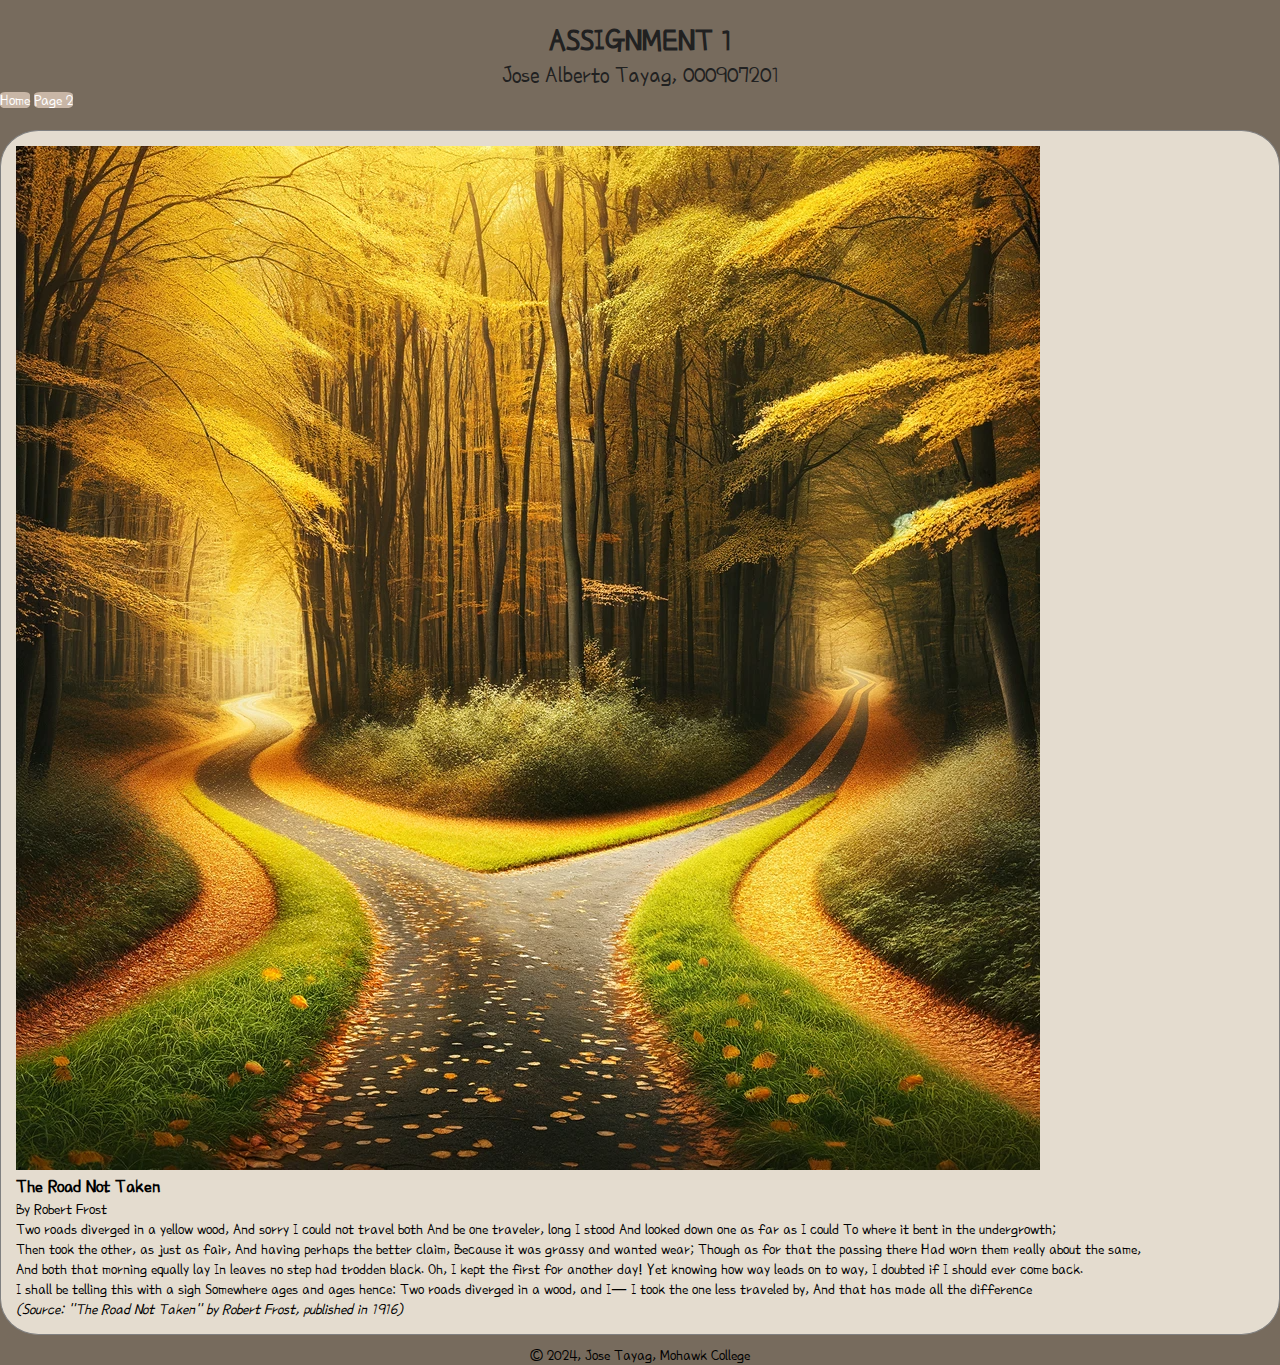
<file: Project1/index.html>
<!DOCTYPE html>
<!--Jose Albereto Tayag, 000907201
        January 29, 2024-->
<html lang="en">
  <head>
    <meta charset="UTF-8" />
    <meta name="viewport" content="width=device-width, initial-scale=1.0" />
    <title>Assignment 1</title>
    <link
      href="https://cdn.jsdelivr.net/npm/bootstrap@5.3.2/dist/css/bootstrap.min.css"
      rel="stylesheet"
      integrity="sha384-T3c6CoIi6uLrA9TneNEoa7RxnatzjcDSCmG1MXxSR1GAsXEV/Dwwykc2MPK8M2HN"
      crossorigin="anonymous"
    />
    <link rel="preconnect" href="https://fonts.googleapis.com">
    <link rel="preconnect" href="https://fonts.gstatic.com" crossorigin>
    <link href="https://fonts.googleapis.com/css2?family=Poor+Story&display=swap" rel="stylesheet">
    <link rel="stylesheet" href="./assign1.css" />
  </head>
    <link rel="stylesheet" href="./assign1.css" />
  </head>

  <body>
    <header>
      <h1>Assignment 1</h1>
      <h2>Jose Alberto Tayag, 000907201</h2>
    </header>
    <nav class="nav justify-content-center gap-5">
      <a class="nav-link disabled buttonstyle" href="./index.html">Home</a>
      <a class="nav-link buttonstyle" href="./page2.html">Page 2</a>
    </nav>
    <main>
      <div class="container text-center">
        <div class="row">
          <div class="col-xl-4 col-lg-12 col-md-12 col-sm-12">
            <img
              src="./image/the road not taken.png"
              alt="road not taken"
              class="img-fluid shadow-lg"
            />
          </div>
          <div class="col-xl-8 col-lg-12 col-sm-12">
            <h3>The Road Not Taken</h3>
            <p>By Robert Frost</p>
            <p>
              Two roads diverged in a yellow wood, And sorry I could not travel
              both And be one traveler, long I stood And looked down one as far
              as I could To where it bent in the undergrowth;
            </p>

            <p>
              Then took the other, as just as fair, And having perhaps the
              better claim, Because it was grassy and wanted wear; Though as for
              that the passing there Had worn them really about the same,
            </p>
            <p>
              And both that morning equally lay In leaves no step had trodden
              black. Oh, I kept the first for another day! Yet knowing how way
              leads on to way, I doubted if I should ever come back.
            </p>
            <p>
              I shall be telling this with a sigh Somewhere ages and ages hence:
              Two roads diverged in a wood, and I— I took the one less traveled
              by, And that has made all the difference
            </p>

            <p id="italic">
              (Source: "The Road Not Taken" by Robert Frost, published in 1916)
            </p>
          </div>
        </div>
      </div>
    </main>
    <footer>
      <p>© 2024, Jose Tayag, Mohawk College</p>
    </footer>
  </body>
</html>
</file>
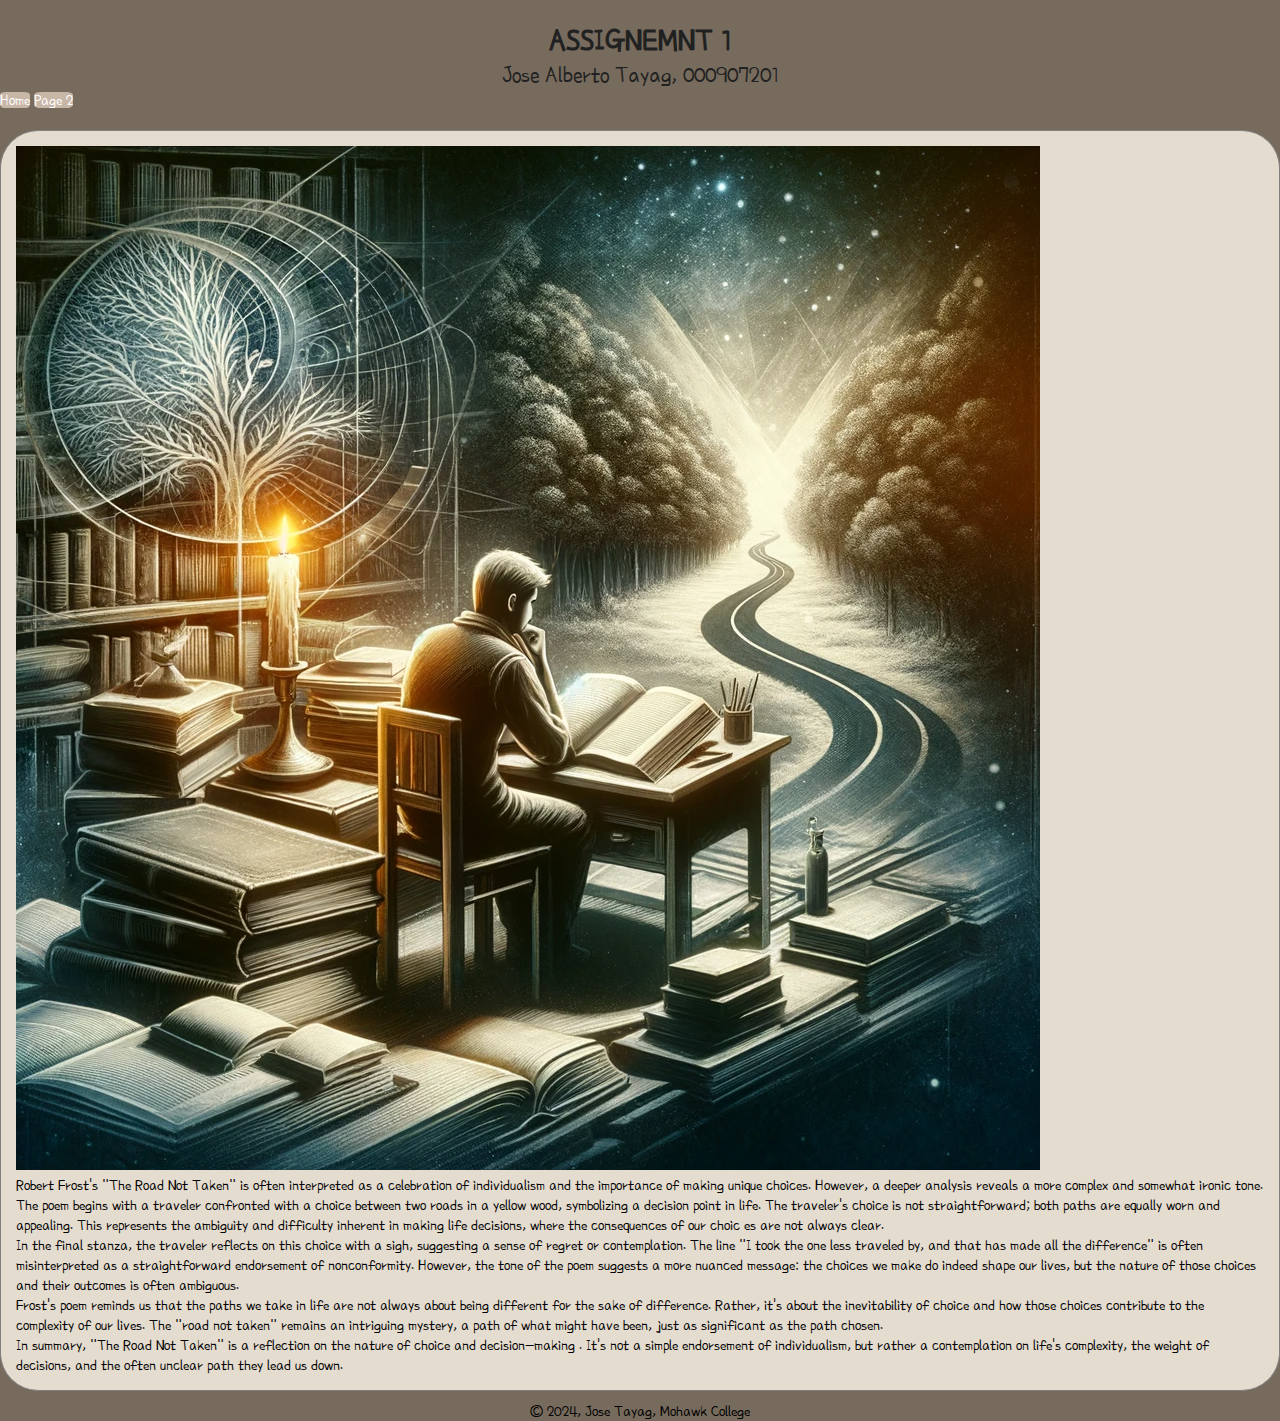
<file: Project1/page2.html>
<!DOCTYPE html>
<!--Jose Albereto Tayag, 000907201
        January 29, 2024-->
<html lang="en">
  <head>
    <meta charset="UTF-8" />
    <meta name="viewport" content="width=device-width, initial-scale=1.0" />
    <title>Assignment 1</title>
    <link
      href="https://cdn.jsdelivr.net/npm/bootstrap@5.3.2/dist/css/bootstrap.min.css"
      rel="stylesheet"
      integrity="sha384-T3c6CoIi6uLrA9TneNEoa7RxnatzjcDSCmG1MXxSR1GAsXEV/Dwwykc2MPK8M2HN"
      crossorigin="anonymous"
    />
    <link rel="preconnect" href="https://fonts.googleapis.com" />
    <link rel="preconnect" href="https://fonts.gstatic.com" crossorigin />
    <link
      href="https://fonts.googleapis.com/css2?family=Poor+Story&display=swap"
      rel="stylesheet"
    />
    <link rel="stylesheet" href="./assign1.css" />
  </head>
  <body>
    <header>
      <h1>Assignemnt 1</h1>
      <h2>Jose Alberto Tayag, 000907201</h2>
    </header>
    <nav class="nav nav-pills justify-content-center gap-5">
      <a class="nav-link buttonstyle" href="./index.html">Home</a>
      <a class="nav-link disabled buttonstyle" href="./page2.html">Page 2</a>
    </nav>
    <main>
      <div class="container text-center">
        <div class="row">
          <div class="col-xl-4 col-lg-12 col-md-12 col-sm-12">
            <img
              src="./image/interpretation of the poem.png"
              alt="road not taken"
              class="img-fluid shadow-lg"
            />
          </div>
          <div class="col-xl-8 col-lg-12 col-sm-12">
            <p>
              Robert Frost's "The Road Not Taken" is often interpreted as a
              celebration of individualism and the importance of making unique
              choices. However, a deeper analysis reveals a more complex and
              somewhat ironic tone.
            </p>
            <p>
              The poem begins with a traveler confronted with a choice between
              two roads in a yellow wood, symbolizing a decision point in life.
              The traveler's choice is not straightforward; both paths are
              equally worn and appealing. This represents the ambiguity and
              difficulty inherent in making life decisions, where the
              consequences of our choic es are not always clear.
            </p>
            <p>
              In the final stanza, the traveler reflects on this choice with a
              sigh, suggesting a sense of regret or contemplation. The line "I
              took the one less traveled by, and that has made all the
              difference" is often misinterpreted as a straightforward
              endorsement of nonconformity. However, the tone of the poem
              suggests a more nuanced message: the choices we make do indeed
              shape our lives, but the nature of those choices and their
              outcomes is often ambiguous.
            </p>
            <p>
              Frost's poem reminds us that the paths we take in life are not
              always about being different for the sake of difference. Rather,
              it's about the inevitability of choice and how those choices
              contribute to the complexity of our lives. The "road not taken"
              remains an intriguing mystery, a path of what might have been,
              just as significant as the path chosen.
            </p>
            <p>
              In summary, "The Road Not Taken" is a reflection on the nature of
              choice and decision-making . It's not a simple endorsement of
              individualism, but rather a contemplation on life's complexity,
              the weight of decisions, and the often unclear path they lead us
              down.
            </p>
          </div>
        </div>
      </div>
    </main>
    <footer>
      <p>© 2024, Jose Tayag, Mohawk College</p>
    </footer>
  </body>
</html>
</file>
<file: Project1/assign1.css>
/* Jose Albereto Tayag, 000907201
        January 29, 2024 */
* {
  margin: 0;
  border: 0;
  padding: 0;
  text-decoration: none;
  font-family: "Poor Story", system-ui;
}
body {
  background-color: #776b5d;
  animation-name: backgroundChange;
  animation-duration: 10s;
  animation-iteration-count: infinite;
  animation-timing-function: linear;
}

p {
  font-family: "Poor Story", system-ui;
}

@keyframes backgroundChange {
  0% {
    background-color: #f4dfba;
  }
  25% {
    background-color: #eec373;
  }
  50% {
    background-color: #eec373;
  }
  75% {
    background-color: #876445;
  }
  100% {
    background-color: #776b5d;
  }
}
header {
  margin-top: 20px;
  text-align: center;
}
h1 {
  font-weight: bold;
  text-transform: uppercase;
  position: relative;
  animation: h1Animation;
  animation-duration: 10s;
  animation-iteration-count: 2s;
  animation-timing-function: ease-in;
  animation-direction: normal;
  color: #212121;
}

@keyframes h1Animation {
  0% {
    left: -1300px;
  }
  50% {
    left: 0px;
  }
  100% {
    left: 1300px;
  }
}

h2 {
  font-weight: lighter;
  position: relative;
  animation: h2Animation;
  animation-duration: 10s;
  animation-iteration-count: 2s;
  animation-timing-function: ease-in;
  animation-direction: normal;
  color: #212121;
}

@keyframes h2Animation {
  0% {
    right: -1300px;
  }
  50% {
    right: 0px;
  }
  100% {
    right: 1300px;
  }
}

.buttonstyle {
  color: white;
  background-color: #c8b6a6;
  border-radius: 18%;
}

.buttonstyle:hover {
  background-color: #f5eee6;
  color: black;
}

.buttonstyle:active {
  background-color: #f5eee6;
  box-shadow: 0 5px #666;
  transform: translateY(4px);
}
.container {
  margin-top: 20px;
  border: solid grey 1px;
  padding: 15px;
  border-radius: 3%;
  background-color: #e4dccf;
}

#italic {
  font-style: italic;
}
footer {
  margin-top: 10px;
  text-align: center;
}
</file>
